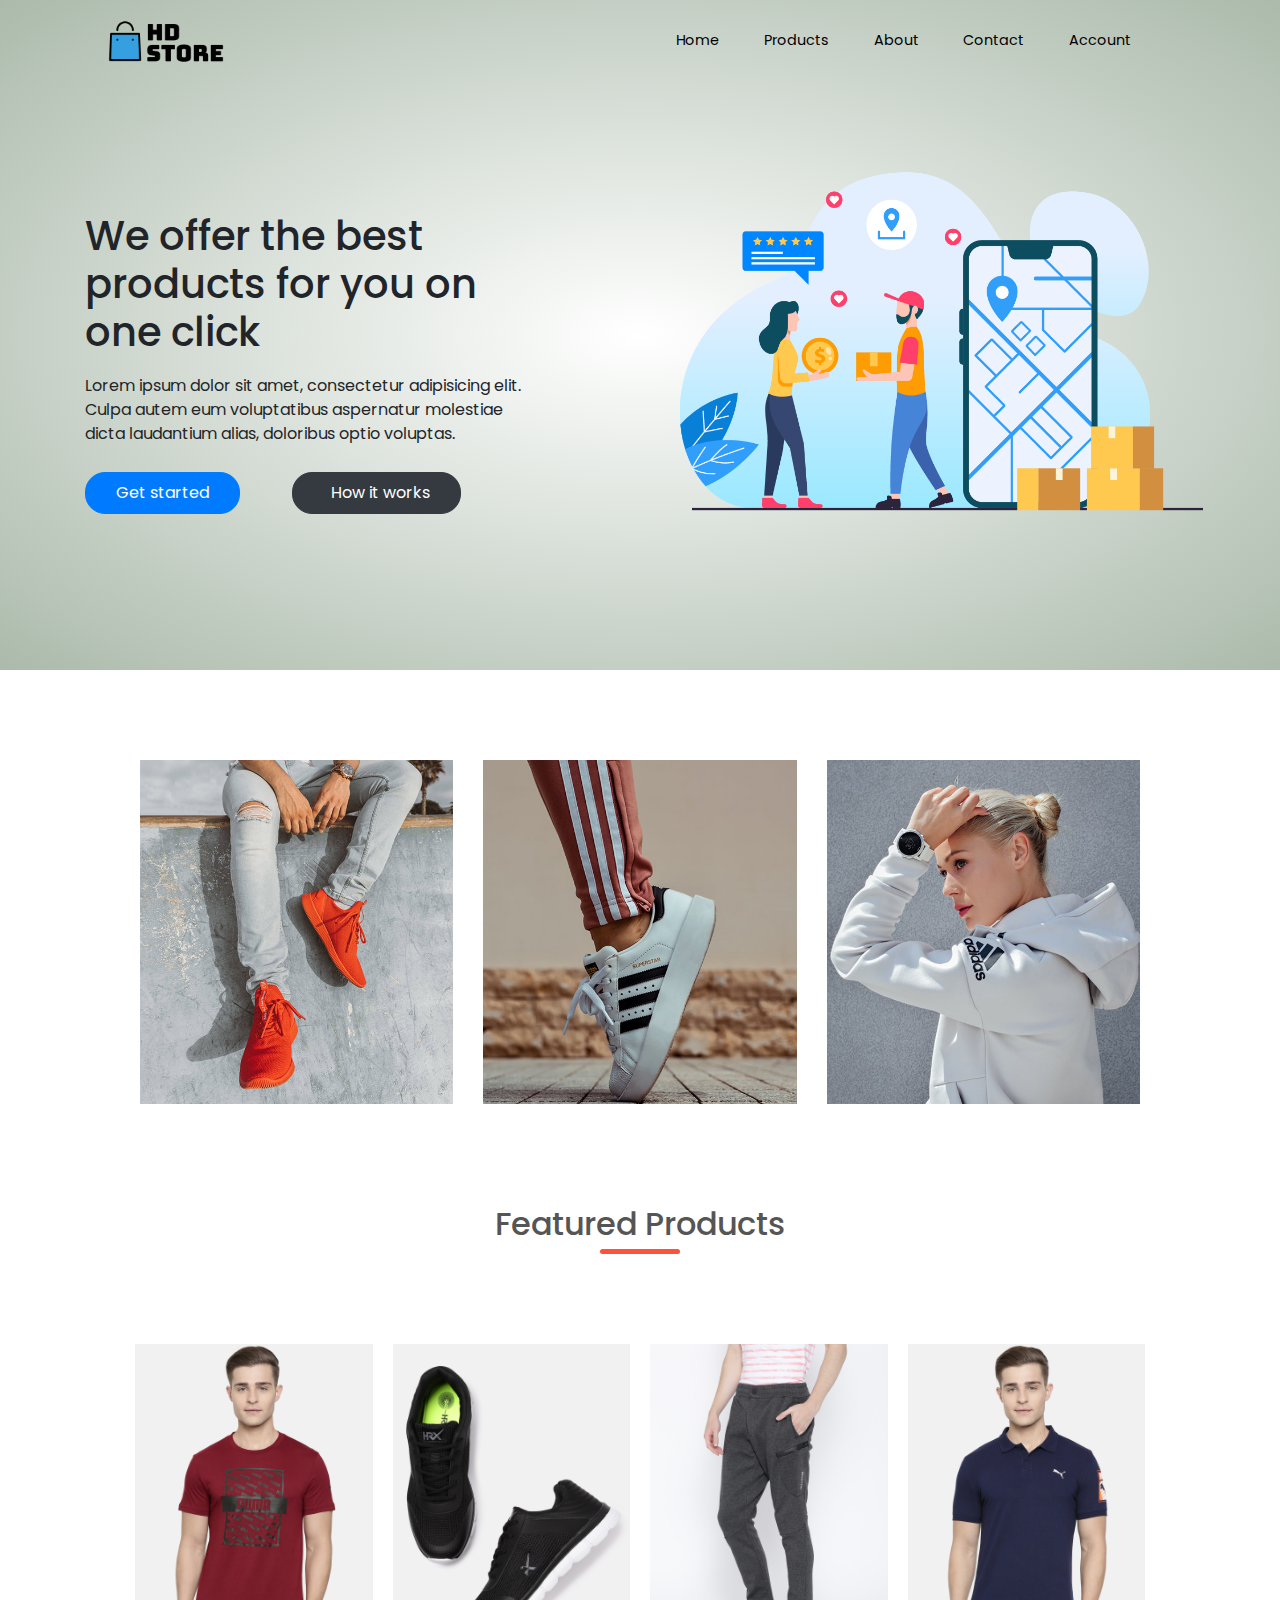
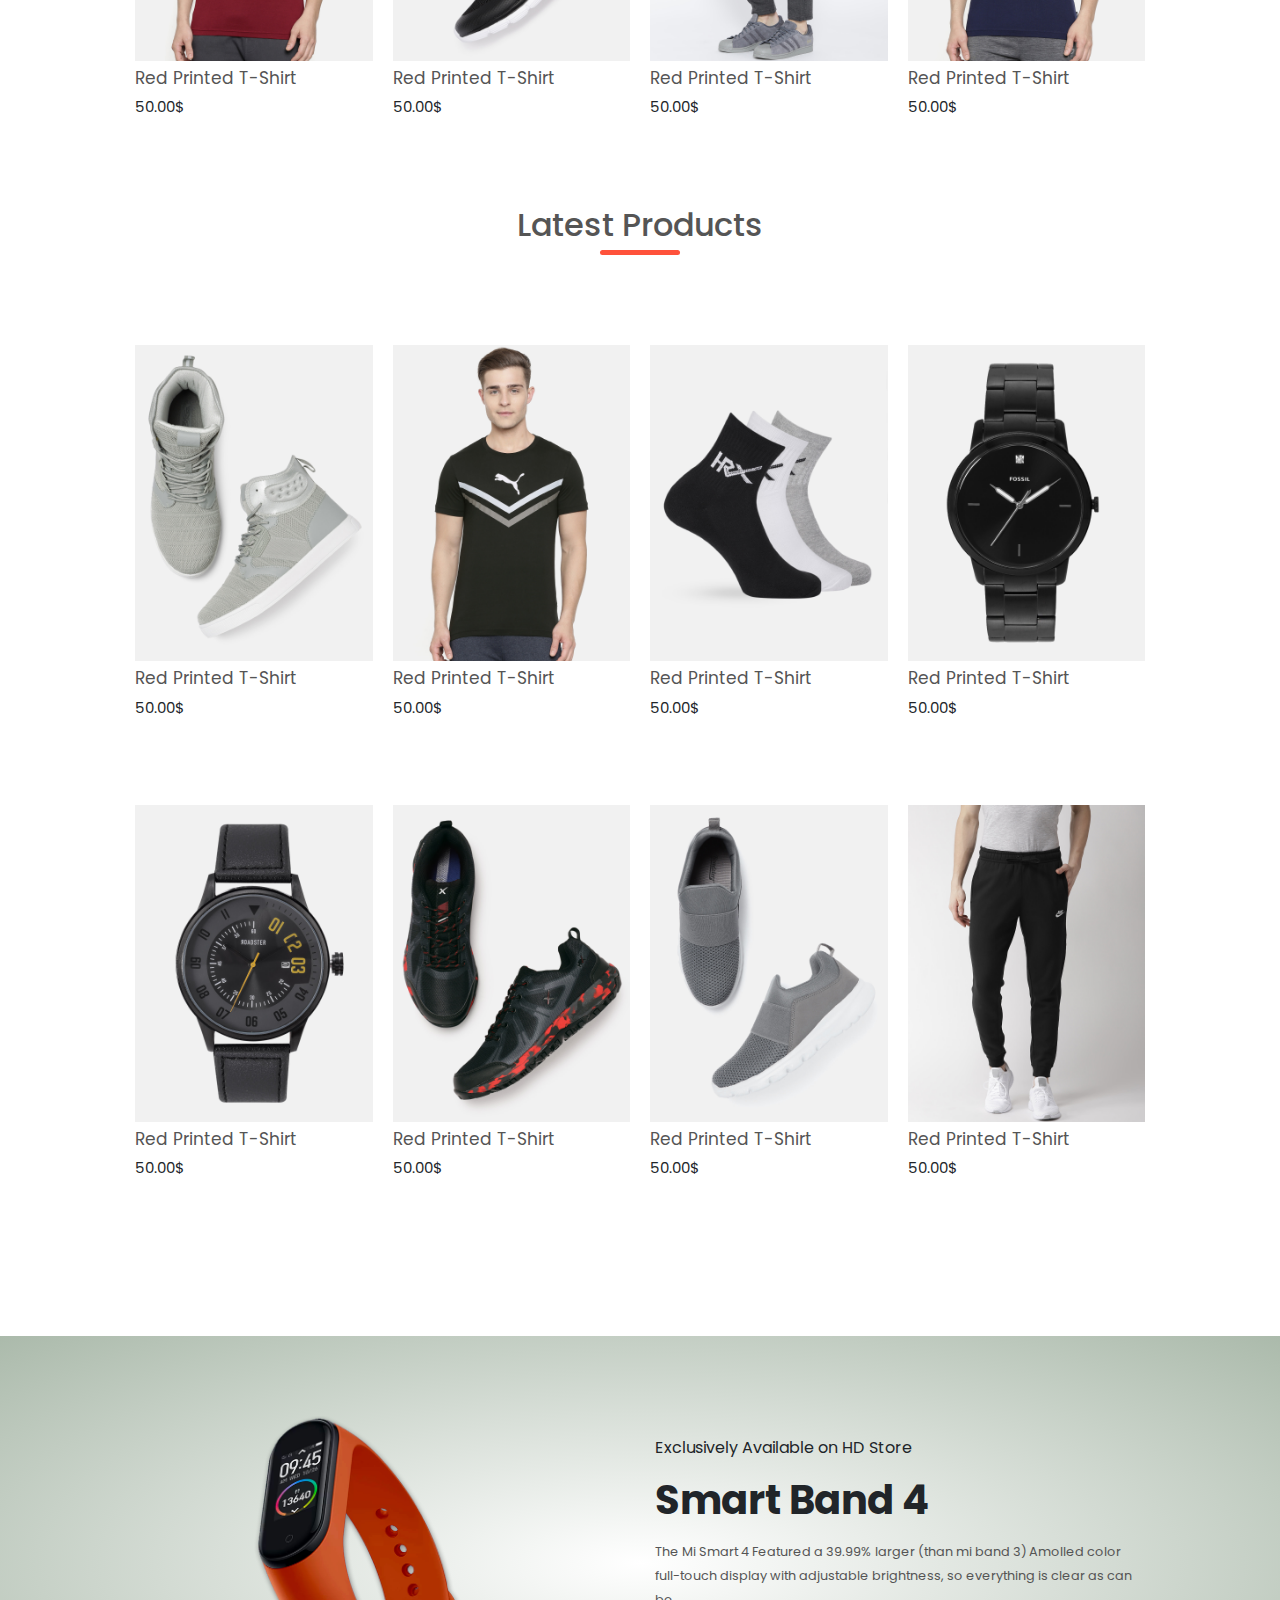
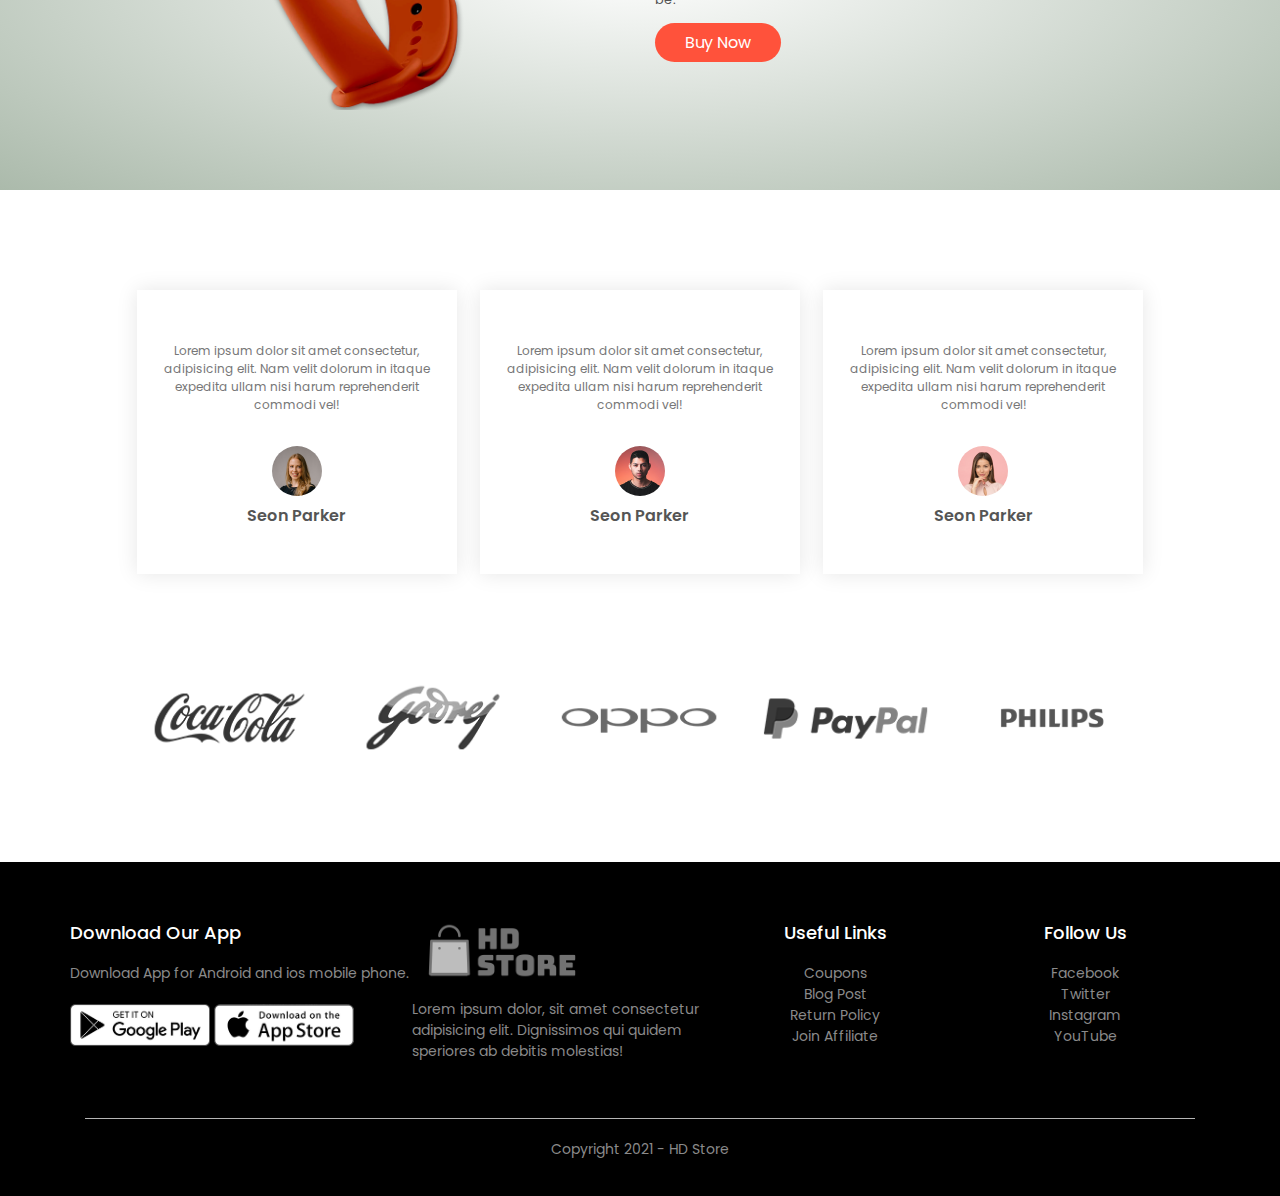
<file: index.html>
<!DOCTYPE html>
<html lang="en">
<head>
    <meta charset="UTF-8">
    <meta http-equiv="X-UA-Compatible" content="IE=edge">
    <meta name="viewport" content="width=device-width, initial-scale=1.0">
    <title>Ayoub Store</title>

    <script src="https://cdnjs.cloudflare.com/ajax/libs/jquery/3.6.0/jquery.min.js" integrity="sha512-894YE6QWD5I59HgZOGReFYm4dnWc1Qt5NtvYSaNcOP+u1T9qYdvdihz0PPSiiqn/+/3e7Jo4EaG7TubfWGUrMQ==" crossorigin="anonymous"></script>
    <script src="https://cdnjs.cloudflare.com/ajax/libs/popper.js/1.14.7/umd/popper.min.js" integrity="sha384-UO2eT0CpHqdSJQ6hJty5KVphtPhzWj9WO1clHTMGa3JDZwrnQq4sF86dIHNDz0W1" crossorigin="anonymous"></script>
    <script src="https://stackpath.bootstrapcdn.com/bootstrap/4.3.1/js/bootstrap.min.js" integrity="sha384-JjSmVgyd0p3pXB1rRibZUAYoIIy6OrQ6VrjIEaFf/nJGzIxFDsf4x0xIM+B07jRM" crossorigin="anonymous"></script>

    <link rel="stylesheet" href="https://stackpath.bootstrapcdn.com/bootstrap/4.3.1/css/bootstrap.min.css" integrity="sha384-ggOyR0iXCbMQv3Xipma34MD+dH/1fQ784/j6cY/iJTQUOhcWr7x9JvoRxT2MZw1T" crossorigin="anonymous">
    
    <link rel="stylesheet" href="https://pro.fontawesome.com/releases/v5.10.0/css/all.css" integrity="sha384-AYmEC3Yw5cVb3ZcuHtOA93w35dYTsvhLPVnYs9eStHfGJvOvKxVfELGroGkvsg+p" crossorigin="anonymous"/>
    <link rel="stylesheet" href="style.css">
</head>
<body>
    <header>
        <div class="container-fluid p-0">
          <nav class="navbar navbar-expand-lg">
            <a class="navbar-brand" href="#">
              <img src="assets/3419c8dfc20042f39cb61257fddbed87-up.png">
            </a>
            <button class="navbar-toggler" type="button" data-toggle="collapse" data-target="#navbarNav" aria-controls="navbarNav" aria-expanded="false" aria-label="Toggle navigation">
              <i class="fas fa-align-right text-dark"></i>
            </button>
            <div class="collapse navbar-collapse" id="navbarNav">
                <div class="mr-auto"></div>
              <ul class="navbar-nav">
                <li class="nav-item active">
                  <a class="nav-link" href="#">Home <span class="sr-only">(current)</span></a>
                </li>
                <li class="nav-item">
                  <a class="nav-link" href="#">Products</a>
                </li>
                <li class="nav-item">
                  <a class="nav-link" href="#">About</a>
                </li>
                <li class="nav-item">
                    <a class="nav-link" href="#">Contact</a>
                  </li>
                  <li class="nav-item">
                    <a class="nav-link" href="#">Account</a>
                  </li>
                  <li class="nav-item">
                    <a class="nav-link" href="#"><i class="fas fa-shopping-cart"></i></a>
                  </li>
                
              </ul>
            </div>
          </nav>
        </div>

        <div class="container text-center">
            <div class="row">
                <div class="col-md-5 col-sm-12 text-left">
                    <h1>We offer the best products for you on one click </h1>
                    <p>Lorem ipsum dolor sit amet, consectetur adipisicing elit. Culpa autem eum voluptatibus 
                        aspernatur molestiae dicta laudantium alias, doloribus optio voluptas.
                    </p>
                    <div class="btns">
                    
                      <button  class="btn btn-primary">Get started</button>
                      <button  class="btn btn-dark ml-5 bout1"><i class="fas fa-search pr-2"></i> How it works</button>
                    </div>
                   
                </div>

                <div class="col-md-7 col-sm-12">
                    <img src="assets/home.png" >
                </div>
            </div>
        </div>
    </header>

    <!---------featured categories---------------->
   
      <div class="categories container-fluid">
        <div class="row">
          <div class="col-md-4 col-sm-12">
            <img src="assets/category-1.jpg" alt="">
          </div>
          <div class="col-md-4 col-sm-12">
            <img src="assets/category-2.jpg" alt="">
          </div>
          <div class="col-md-4 col-sm-12">
            <img src="assets/category-3.jpg" alt="">
          </div>
        </div>
      </div>

       <!---------featured products---------------->
       <div class="products container-fluid ">
         <h2 class="title">Featured Products</h2>
         <div class="row">
           <div class="col-md-3 col-sm-12">
             <img src="assets/product-1.jpg" >
             <h4>Red Printed T-Shirt</h4>
             <div class="rating">
              <i class="fas fa-star"></i>
              <i class="fas fa-star"></i>
              <i class="fas fa-star"></i>
              <i class="fas fa-star-half-alt"></i>
              <i class="far fa-star"></i>
              <i class="far fa-star"></i>
              
             </div>
             <p>50.00$</p>
           </div>
           <div class="col-md-3 col-sm-12">
            <img src="assets/product-2.jpg" >
            <h4>Red Printed T-Shirt</h4>
            <div class="rating">
             <i class="fas fa-star"></i>
             <i class="fas fa-star"></i>
             <i class="fas fa-star"></i>
             <i class="fas fa-star"></i>
             <i class="fas fa-star-half-alt"></i>
             <i class="far fa-star"></i>
             
             
            </div>
            <p>50.00$</p>
          </div>

          <div class="col-md-3 col-sm-12">
            <img src="assets/product-3.jpg" >
            <h4>Red Printed T-Shirt</h4>
            <div class="rating">
             <i class="fas fa-star"></i>
             <i class="fas fa-star"></i>
             <i class="fas fa-star-half-alt"></i>
             
             <i class="far fa-star"></i>
             <i class="far fa-star"></i>
             <i class="far fa-star"></i>
             
            </div>
            <p>50.00$</p>
          </div>

          <div class="col-md-3 col-sm-12">
            <img src="assets/product-4.jpg" >
            <h4>Red Printed T-Shirt</h4>
            <div class="rating">
             <i class="fas fa-star"></i>
             <i class="fas fa-star"></i>
             <i class="fas fa-star"></i>
             <i class="fas fa-star"></i>
             <i class="far fa-star"></i>
             <i class="far fa-star"></i>
             
            </div>
            <p>50.00$</p>
          </div>
         </div>

         <h2 class="title">Latest Products</h2>
         <div class="row">
          <div class="col-md-3 col-sm-12">
            <img src="assets/product-5.jpg" >
            <h4>Red Printed T-Shirt</h4>
            <div class="rating">
             <i class="fas fa-star"></i>
             <i class="fas fa-star"></i>
             <i class="fas fa-star"></i>
             <i class="fas fa-star-half-alt"></i>
             <i class="far fa-star"></i>
             <i class="far fa-star"></i>
             
            </div>
            <p>50.00$</p>
          </div>
          <div class="col-md-3 col-sm-12">
           <img src="assets/product-6.jpg" >
           <h4>Red Printed T-Shirt</h4>
           <div class="rating">
            <i class="fas fa-star"></i>
            <i class="fas fa-star"></i>
            <i class="fas fa-star"></i>
            <i class="fas fa-star"></i>
            <i class="fas fa-star-half-alt"></i>
            <i class="far fa-star"></i>
            
            
           </div>
           <p>50.00$</p>
         </div>

         <div class="col-md-3 col-sm-12">
           <img src="assets/product-7.jpg" >
           <h4>Red Printed T-Shirt</h4>
           <div class="rating">
            <i class="fas fa-star"></i>
            <i class="fas fa-star"></i>
            <i class="fas fa-star-half-alt"></i>
            
            <i class="far fa-star"></i>
            <i class="far fa-star"></i>
            <i class="far fa-star"></i>
            
           </div>
           <p>50.00$</p>
         </div>

         <div class="col-md-3 col-sm-12">
           <img src="assets/product-8.jpg" >
           <h4>Red Printed T-Shirt</h4>
           <div class="rating">
            <i class="fas fa-star"></i>
            <i class="fas fa-star"></i>
            <i class="fas fa-star"></i>
            <i class="fas fa-star"></i>
            <i class="far fa-star"></i>
            <i class="far fa-star"></i>
            
           </div>
           <p>50.00$</p>
         </div>

         <div class="col-md-3 col-sm-12">
          <img src="assets/product-9.jpg" >
          <h4>Red Printed T-Shirt</h4>
          <div class="rating">
           <i class="fas fa-star"></i>
           <i class="fas fa-star"></i>
           <i class="fas fa-star"></i>
           <i class="fas fa-star"></i>
           <i class="far fa-star"></i>
           <i class="far fa-star"></i>
           
          </div>
          <p>50.00$</p>
        </div>

        <div class="col-md-3 col-sm-12">
          <img src="assets/product-10.jpg" >
          <h4>Red Printed T-Shirt</h4>
          <div class="rating">
           <i class="fas fa-star"></i>
           <i class="fas fa-star"></i>
           <i class="fas fa-star"></i>
           <i class="fas fa-star"></i>
           <i class="far fa-star"></i>
           <i class="far fa-star"></i>
           
          </div>
          <p>50.00$</p>
        </div>

        <div class="col-md-3 col-sm-12">
          <img src="assets/product-11.jpg" >
          <h4>Red Printed T-Shirt</h4>
          <div class="rating">
           <i class="fas fa-star"></i>
           <i class="fas fa-star"></i>
           <i class="fas fa-star"></i>
           <i class="fas fa-star"></i>
           <i class="far fa-star"></i>
           <i class="far fa-star"></i>
           
          </div>
          <p>50.00$</p>
        </div>

        <div class="col-md-3 col-sm-12">
          <img src="assets/product-12.jpg" >
          <h4>Red Printed T-Shirt</h4>
          <div class="rating">
           <i class="fas fa-star"></i>
           <i class="fas fa-star"></i>
           <i class="fas fa-star"></i>
           <i class="fas fa-star"></i>
           <i class="far fa-star"></i>
           <i class="far fa-star"></i>
           
          </div>
          <p>50.00$</p>
        </div>
        </div>
       </div>
       <!-----------Offer section-------->
       <div class="offer container-fluid">
          <div class="row">
            <div class="col-md-6 col-sm-12">
              <img src="assets/exclusive.png" class="offer-img">
            </div>
            <div class="col-md-6 col-sm-12">
              <p>Exclusively Available on HD Store</p>
              <h1>Smart Band 4</h1>
              <small>The Mi Smart 4 Featured  a 39.99% larger (than mi band 3) Amolled color 
                full-touch display with adjustable brightness, so everything is clear as can be. </small>
                <div class="btndiv">
                <a href="#" class="btnOrg">Buy Now </a>
              </div>
            </div>
          </div>
       </div>

       <!-----------Testimonial section-------->
       <div class="testimonial container-fluid">
        <div class="row">
          <div class="col-md-4 col-sm-12">
            <i class="fas fa-quote-left"></i>
            <p>Lorem ipsum dolor sit amet consectetur, adipisicing elit.
               Nam velit dolorum in itaque expedita ullam nisi harum reprehenderit 
               commodi vel!</p>
               <div class="rating">
                <i class="fas fa-star"></i>
                <i class="fas fa-star"></i>
                <i class="fas fa-star"></i>
                <i class="fas fa-star-half-alt"></i>
                <i class="far fa-star"></i>
                <i class="far fa-star"></i>
                
               </div>
               <img src="assets/user-1.png" alt="">
               <h3>Seon Parker</h3>
          </div>

          <div class="col-md-4 col-sm-12">
            <i class="fas fa-quote-left"></i>
            <p>Lorem ipsum dolor sit amet consectetur, adipisicing elit.
               Nam velit dolorum in itaque expedita ullam nisi harum reprehenderit 
               commodi vel!</p>
               <div class="rating">
                <i class="fas fa-star"></i>
                <i class="fas fa-star"></i>
                <i class="fas fa-star"></i>
                <i class="fas fa-star-half-alt"></i>
                <i class="far fa-star"></i>
                <i class="far fa-star"></i>
                
               </div>
               <img src="assets/user-2.png" alt="">
               <h3>Seon Parker</h3>
          </div>

          <div class="col-md-4 col-sm-12">
            <i class="fas fa-quote-left"></i>
            <p>Lorem ipsum dolor sit amet consectetur, adipisicing elit.
               Nam velit dolorum in itaque expedita ullam nisi harum reprehenderit 
               commodi vel!</p>
               <div class="rating">
                <i class="fas fa-star"></i>
                <i class="fas fa-star"></i>
                <i class="fas fa-star"></i>
                <i class="fas fa-star-half-alt"></i>
                <i class="far fa-star"></i>
                <i class="far fa-star"></i>
                
               </div>
               <img src="assets/user-3.png" alt="">
               <h3>Seon Parker</h3>
          </div>
        </div>
       </div>

       <div class="brands container-fluid">
        <div class="row">
          <div class="col">
             <img src="assets/logo-coca-cola.png" >
          </div>
          <div class="col">
            <img src="assets/logo-godrej.png" >
          </div>
          <div class="col">
            <img src="assets/logo-oppo.png" >
          </div>
          <div class="col">
            <img src="assets/logo-paypal.png" >
          </div>
          <div class="col">
            <img src="assets/logo-philips.png" >
          </div>
       </div>
       </div>

    <footer>
      <div class="container">
        <div class="row">
          <div class="col1">
            <h3>Download Our App</h3>
            <p>Download App for Android and ios mobile phone.</p>
            <div class="app-logo">
              <img src="assets/play-store.png" >
              <img src="assets/app-store.png">
            </div>
          </div>
          <div class="col2">
            <img src="assets/3419c8dfc20042f39cb61257fddbed87-up-footer.png" alt="">
            <p>Lorem ipsum dolor, sit amet consectetur adipisicing elit. Dignissimos
               qui quidem speriores ab debitis molestias!</p>
          </div>
          <div class="col3">
            <h3>Useful Links</h3>
            <ul>
              <li>Coupons</li>
              <li>Blog Post</li>
              <li>Return Policy</li>
              <li>Join Affiliate</li>
            </ul>
          </div>

          <div class="col4">
            <h3>Follow Us</h3>
            <ul>
              <li>Facebook</li>
              <li>Twitter</li>
              <li>Instagram</li>
              <li>YouTube</li>
            </ul>
          </div>
        </div>
        <hr>
        <p class="copyright">Copyright 2021 - HD Store</p>
      </div>

    </footer>

</body>
</html>
</file>
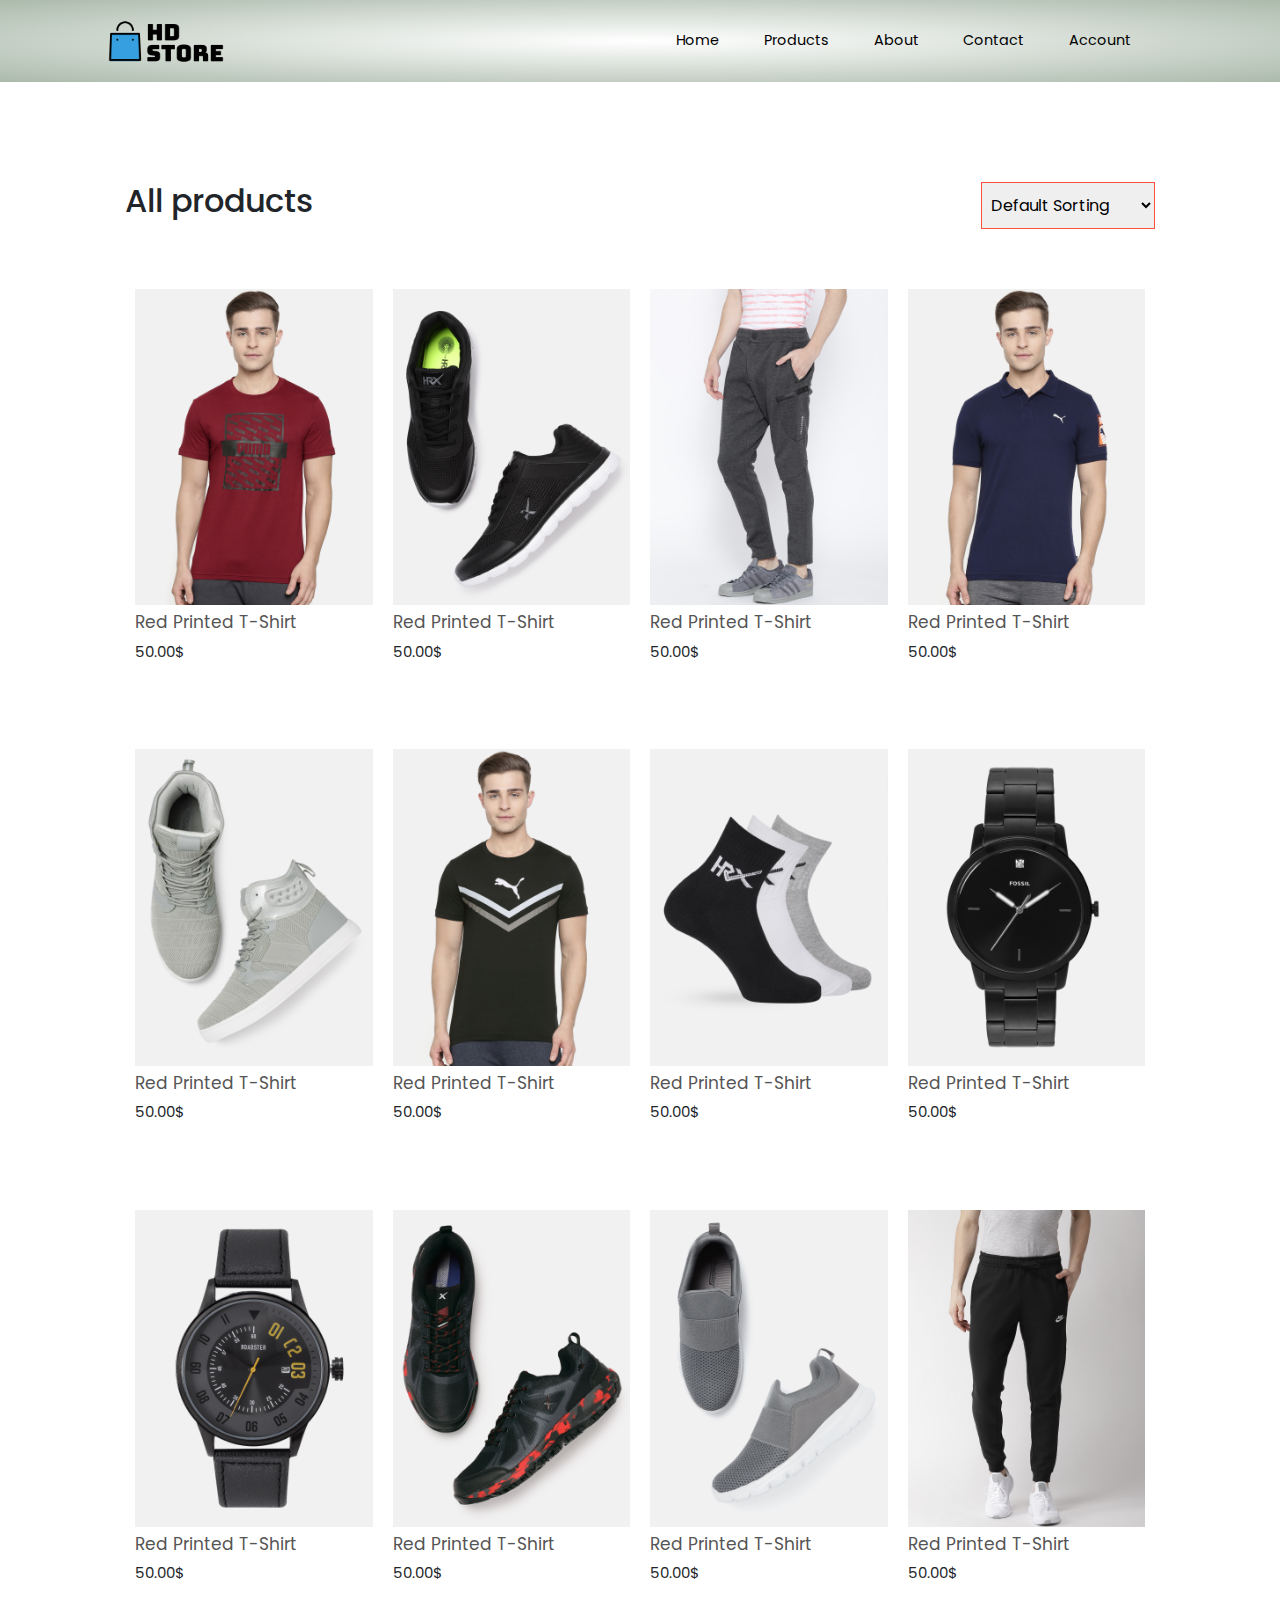
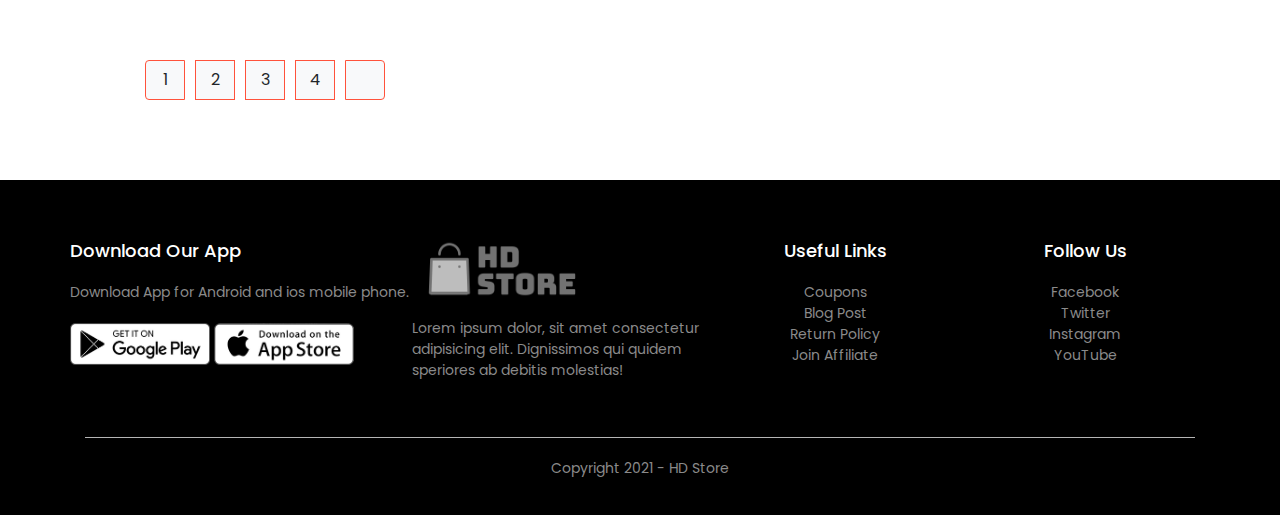
<file: products.html>
<!DOCTYPE html>
<html lang="en">
<head>
    <meta charset="UTF-8">
    <meta http-equiv="X-UA-Compatible" content="IE=edge">
    <meta name="viewport" content="width=device-width, initial-scale=1.0">
    <title>All products - Ayoub Store</title>

    <script src="https://cdnjs.cloudflare.com/ajax/libs/jquery/3.6.0/jquery.min.js" integrity="sha512-894YE6QWD5I59HgZOGReFYm4dnWc1Qt5NtvYSaNcOP+u1T9qYdvdihz0PPSiiqn/+/3e7Jo4EaG7TubfWGUrMQ==" crossorigin="anonymous"></script>
    <script src="https://cdnjs.cloudflare.com/ajax/libs/popper.js/1.14.7/umd/popper.min.js" integrity="sha384-UO2eT0CpHqdSJQ6hJty5KVphtPhzWj9WO1clHTMGa3JDZwrnQq4sF86dIHNDz0W1" crossorigin="anonymous"></script>
    <script src="https://stackpath.bootstrapcdn.com/bootstrap/4.3.1/js/bootstrap.min.js" integrity="sha384-JjSmVgyd0p3pXB1rRibZUAYoIIy6OrQ6VrjIEaFf/nJGzIxFDsf4x0xIM+B07jRM" crossorigin="anonymous"></script>

    <link rel="stylesheet" href="https://stackpath.bootstrapcdn.com/bootstrap/4.3.1/css/bootstrap.min.css" integrity="sha384-ggOyR0iXCbMQv3Xipma34MD+dH/1fQ784/j6cY/iJTQUOhcWr7x9JvoRxT2MZw1T" crossorigin="anonymous">
    
    <link rel="stylesheet" href="https://pro.fontawesome.com/releases/v5.10.0/css/all.css" integrity="sha384-AYmEC3Yw5cVb3ZcuHtOA93w35dYTsvhLPVnYs9eStHfGJvOvKxVfELGroGkvsg+p" crossorigin="anonymous"/>
    <link rel="stylesheet" href="style.css">
</head>
<body>
    <header>
        <div class="container-fluid p-0">
          <nav class="navbar navbar-expand-lg">
            <a class="navbar-brand" href="#">
              <img src="assets/3419c8dfc20042f39cb61257fddbed87-up.png">
            </a>
            <button class="navbar-toggler" type="button" data-toggle="collapse" data-target="#navbarNav" aria-controls="navbarNav" aria-expanded="false" aria-label="Toggle navigation">
              <i class="fas fa-align-right text-dark"></i>
            </button>
            <div class="collapse navbar-collapse" id="navbarNav">
                <div class="mr-auto"></div>
              <ul class="navbar-nav">
                <li class="nav-item active">
                  <a class="nav-link" href="#">Home <span class="sr-only">(current)</span></a>
                </li>
                <li class="nav-item">
                  <a class="nav-link" href="#">Products</a>
                </li>
                <li class="nav-item">
                  <a class="nav-link" href="#">About</a>
                </li>
                <li class="nav-item">
                    <a class="nav-link" href="#">Contact</a>
                  </li>
                  <li class="nav-item">
                    <a class="nav-link" href="#">Account</a>
                  </li>
                  <li class="nav-item">
                    <a class="nav-link" href="#"><i class="fas fa-shopping-cart"></i></a>
                  </li>
                
              </ul>
            </div>
          </nav>
        </div>

        
    </header>

    

      
       <div class="products container-fluid ">

        <div class="row row-2">
          <h2>All products</h2>
          <select name="" id="">
            <option>Default Sorting</option>
            <option>Sort by price</option>
            <option>Sort by popularity</option>
            <option>Sort by rating</option>
            <option>Sort by sale</option>
          </select>
        </div>
        
         <div class="row">
           <div class="col-md-3 col-sm-12">
             <img src="assets/product-1.jpg" >
             <h4>Red Printed T-Shirt</h4>
             <div class="rating">
              <i class="fas fa-star"></i>
              <i class="fas fa-star"></i>
              <i class="fas fa-star"></i>
              <i class="fas fa-star-half-alt"></i>
              <i class="far fa-star"></i>
              <i class="far fa-star"></i>
              
             </div>
             <p>50.00$</p>
           </div>
           <div class="col-md-3 col-sm-12">
            <img src="assets/product-2.jpg" >
            <h4>Red Printed T-Shirt</h4>
            <div class="rating">
             <i class="fas fa-star"></i>
             <i class="fas fa-star"></i>
             <i class="fas fa-star"></i>
             <i class="fas fa-star"></i>
             <i class="fas fa-star-half-alt"></i>
             <i class="far fa-star"></i>
             
             
            </div>
            <p>50.00$</p>
          </div>

          <div class="col-md-3 col-sm-12">
            <img src="assets/product-3.jpg" >
            <h4>Red Printed T-Shirt</h4>
            <div class="rating">
             <i class="fas fa-star"></i>
             <i class="fas fa-star"></i>
             <i class="fas fa-star-half-alt"></i>
             
             <i class="far fa-star"></i>
             <i class="far fa-star"></i>
             <i class="far fa-star"></i>
             
            </div>
            <p>50.00$</p>
          </div>

          <div class="col-md-3 col-sm-12">
            <img src="assets/product-4.jpg" >
            <h4>Red Printed T-Shirt</h4>
            <div class="rating">
             <i class="fas fa-star"></i>
             <i class="fas fa-star"></i>
             <i class="fas fa-star"></i>
             <i class="fas fa-star"></i>
             <i class="far fa-star"></i>
             <i class="far fa-star"></i>
             
            </div>
            <p>50.00$</p>
          </div>
         </div>

         <div class="row">
          <div class="col-md-3 col-sm-12">
            <img src="assets/product-5.jpg" >
            <h4>Red Printed T-Shirt</h4>
            <div class="rating">
             <i class="fas fa-star"></i>
             <i class="fas fa-star"></i>
             <i class="fas fa-star"></i>
             <i class="fas fa-star-half-alt"></i>
             <i class="far fa-star"></i>
             <i class="far fa-star"></i>
             
            </div>
            <p>50.00$</p>
          </div>
          <div class="col-md-3 col-sm-12">
           <img src="assets/product-6.jpg" >
           <h4>Red Printed T-Shirt</h4>
           <div class="rating">
            <i class="fas fa-star"></i>
            <i class="fas fa-star"></i>
            <i class="fas fa-star"></i>
            <i class="fas fa-star"></i>
            <i class="fas fa-star-half-alt"></i>
            <i class="far fa-star"></i>
            
            
           </div>
           <p>50.00$</p>
         </div>

         <div class="col-md-3 col-sm-12">
           <img src="assets/product-7.jpg" >
           <h4>Red Printed T-Shirt</h4>
           <div class="rating">
            <i class="fas fa-star"></i>
            <i class="fas fa-star"></i>
            <i class="fas fa-star-half-alt"></i>
            
            <i class="far fa-star"></i>
            <i class="far fa-star"></i>
            <i class="far fa-star"></i>
            
           </div>
           <p>50.00$</p>
         </div>

         <div class="col-md-3 col-sm-12">
           <img src="assets/product-8.jpg" >
           <h4>Red Printed T-Shirt</h4>
           <div class="rating">
            <i class="fas fa-star"></i>
            <i class="fas fa-star"></i>
            <i class="fas fa-star"></i>
            <i class="fas fa-star"></i>
            <i class="far fa-star"></i>
            <i class="far fa-star"></i>
            
           </div>
           <p>50.00$</p>
         </div>

         <div class="col-md-3 col-sm-12">
          <img src="assets/product-9.jpg" >
          <h4>Red Printed T-Shirt</h4>
          <div class="rating">
           <i class="fas fa-star"></i>
           <i class="fas fa-star"></i>
           <i class="fas fa-star"></i>
           <i class="fas fa-star"></i>
           <i class="far fa-star"></i>
           <i class="far fa-star"></i>
           
          </div>
          <p>50.00$</p>
        </div>

        <div class="col-md-3 col-sm-12">
          <img src="assets/product-10.jpg" >
          <h4>Red Printed T-Shirt</h4>
          <div class="rating">
           <i class="fas fa-star"></i>
           <i class="fas fa-star"></i>
           <i class="fas fa-star"></i>
           <i class="fas fa-star"></i>
           <i class="far fa-star"></i>
           <i class="far fa-star"></i>
           
          </div>
          <p>50.00$</p>
        </div>

        <div class="col-md-3 col-sm-12">
          <img src="assets/product-11.jpg" >
          <h4>Red Printed T-Shirt</h4>
          <div class="rating">
           <i class="fas fa-star"></i>
           <i class="fas fa-star"></i>
           <i class="fas fa-star"></i>
           <i class="fas fa-star"></i>
           <i class="far fa-star"></i>
           <i class="far fa-star"></i>
           
          </div>
          <p>50.00$</p>
        </div>

        <div class="col-md-3 col-sm-12">
          <img src="assets/product-12.jpg" >
          <h4>Red Printed T-Shirt</h4>
          <div class="rating">
           <i class="fas fa-star"></i>
           <i class="fas fa-star"></i>
           <i class="fas fa-star"></i>
           <i class="fas fa-star"></i>
           <i class="far fa-star"></i>
           <i class="far fa-star"></i>
           
          </div>
          <p>50.00$</p>
        </div>
        </div>
         <div class="page-btn">
        <div class="btn-toolbar" role="toolbar" aria-label="Toolbar with button groups">
          <div class="btn-group mr-2" role="group" aria-label="First group">
            <button type="button" class="btn btn-light">1</button>
            <button type="button" class="btn btn-light">2</button>
            <button type="button" class="btn btn-light">3</button>
            <button type="button" class="btn btn-light">4</button>
            <button type="button" class="btn btn-light"><i class="fas fa-arrow-right"></i></button>
          </div>
          
        </div>

      </div>

       </div>
       

    <footer>
      <div class="container">
        <div class="row">
          <div class="col1">
            <h3>Download Our App</h3>
            <p>Download App for Android and ios mobile phone.</p>
            <div class="app-logo">
              <img src="assets/play-store.png" >
              <img src="assets/app-store.png">
            </div>
          </div>
          <div class="col2">
            <img src="assets/3419c8dfc20042f39cb61257fddbed87-up-footer.png" alt="">
            <p>Lorem ipsum dolor, sit amet consectetur adipisicing elit. Dignissimos
               qui quidem speriores ab debitis molestias!</p>
          </div>
          <div class="col3">
            <h3>Useful Links</h3>
            <ul>
              <li>Coupons</li>
              <li>Blog Post</li>
              <li>Return Policy</li>
              <li>Join Affiliate</li>
            </ul>
          </div>

          <div class="col4">
            <h3>Follow Us</h3>
            <ul>
              <li>Facebook</li>
              <li>Twitter</li>
              <li>Instagram</li>
              <li>YouTube</li>
            </ul>
          </div>
        </div>
        <hr>
        <p class="copyright">Copyright 2021 - HD Store</p>
      </div>

    </footer>

</body>
</html>
</file>
<file: style.css>
@import url('https://fonts.googleapis.com/css2?family=Poppins:wght@300;400;500;700&display=swap');

* {
    box-sizing: border-box;

}

body {
    font-family: 'Poppins', sans-serif;
}

header {
    overflow-x: hidden;
    background: radial-gradient(#fff, #abbaab);
    overflow-y: hidden;
    max-height: 670px;
}

header .nav-item:last-child {
    padding-right: 5rem;
}

header .nav-item {
    padding: 0.9em;
}


header a {
    font-size: 0.9em;
}

header a.nav-link:hover {
    color: blue;
    box-shadow: 0px 2px 15px 0px rgba(0, 0, 0, 0.2);
    border-radius: 10px;
}

header .navbar-brand {
    padding-left: 5rem;
    color: black;
}


header .navbar-brand img {
    width: 70%;
}


header .nav-item .nav-link {
    color: black;
}

header .row .col-md-5 {
    padding-top: 130px;
}

header .row .col-md-7 {
    padding-bottom: 80px;
}

header .row .col-md-7 img {
    width: 100%;
    margin-top: -40px;
    margin-left: 70px;

}

header .row .col-md-5 h1 {
    font-size: 40px;
    font-weight: 500;
}

/*header .row .col-md-5 .btns button {
    display: inline-block;
}*/

header .row .col-md-5 p {
    padding: 10px 0;
    line-height: 1.5em;
}

header .row .col-md-5 .btn {
    padding: 8px 30px;
    border-radius: 20px;
}

.categories {
    margin: 90px 0;
}

.categories .row {
    max-width: 1080px;
    margin: auto;
    padding-left: 25px;
    padding-right: 25px;
}



.categories .row .col-md-4 img {
    width: 100%;
}

/*All products*/
.products .row-2 {
    justify-content: space-between;
    margin: 100px auto 50px !important;
}

select {
    border: 1px solid #ff523b;
    padding: 5px;
}

select:focus {
    outline: none;
}

.page-btn {
    margin: 0 120px 80px;
}

.page-btn .btn.btn-light {
    border: 1px solid #ff523b;
    margin-left: 10px;
    width: 40px;
    height: 40px;
}

.products .row {
    max-width: 1080px;
    margin: auto;
    padding-left: 25px;
    padding-right: 25px;
}

.products .title {
    text-align: center;
    margin: 0 auto 80px;
    line-height: 60px;
    color: #555;
    position: relative;
}

.products .title::after {
    content: '';
    background: #ff523b;
    width: 80px;
    height: 5px;
    border-radius: 5px;
    position: absolute;
    left: 50%;
    bottom: 0;
    transform: translateX(-50%);
}

.products .row .col-md-3 {
    padding: 10px;
    min-width: 200px;
    margin-bottom: 50px;
    transition: transform 0.5s;
}

.products .row .col-md-3:hover {
    transform: translateY(-5px);
}

.products .row .col-md-3 img {
    width: 100%;
}

.products .row .col-md-3 h4 {
    color: #555;
    font-size: 17px;
    margin-top: 7px;
    font-weight: normal;
}

.products .row .col-md-3 p {
    font-size: 15px;
}

.rating .fas,
.rating .far {
    color: #ff523b;
}

.offer {
    background: radial-gradient(#fff, #abbaab);
    margin-top: 80px;
    padding: 30px 0;
}

.offer .row {
    max-width: 1080px;
    margin: auto;
    padding-left: 25px;
    padding-right: 25px;
}

.offer .row .col-md-6:last-child {
    padding-top: 70px;
}

.offer .row .offer-img {
    width: 90%;
    padding: 50px;
}

.offer .row .col-md-6 h1 {
    font-weight: bold;
    margin: 15px 0;
}

small {
    color: #555;

}

.btnOrg {
    background: #ff523b;
    color: #fff;
    padding: 8px 30px;
    border-radius: 30px;
    transition: background 0.5s;
}

.btnOrg:hover {
    background: #563434;
    text-decoration: none;
    color: #fff;
}

.btndiv {
    margin-top: 20px;
}

.testimonial {
    padding-top: 100px;
}

.testimonial .row {
    max-width: 1080px;
    margin: auto;
    padding-left: 25px;
    padding-right: 25px;
}

.testimonial .col-md-4 {
    text-align: center;
    padding: 40px 20px;
    box-shadow: 0 0 20px 0px rgba(0, 0, 0, 0.1);
    max-width: 320px;
    margin: auto;
    cursor: pointer;
    transition: transform 0.5s;
}

.testimonial .col-md-4:hover {
    transform: translateY(-10px);
}

.testimonial .row img {
    width: 50px;
    margin-top: 20px;
    border-radius: 50%;
}

.fas.fa-quote-left {
    font-size: 34px;
    color: #ff523b;
}

.testimonial .row p {
    font-size: 12px;
    margin: 12px 0;
    color: #777;
}

.testimonial .row h3 {
    font-size: 16px;
    color: #555;
    font-weight: 600;
    margin-top: 10px;
}

.brands {
    margin: 100px auto;
}

.brands .row {
    max-width: 1080px;
    margin: auto;
    padding-left: 25px;
    padding-right: 25px;
}

.brands .row .col {
    width: 160px;
    /*max-width: 160px;
    margin: auto;*/
}

.brands .row .col img {
    width: 100%;
    cursor: pointer;
    filter: grayscale(100%);
}

.brands .row .col img:hover {
    filter: grayscale(0);
}

footer {
    background: #000;
    color: #8a8a8a;
    font-size: 14px;
    padding:
        60px 30px 20px;
}

footer p {
    color: #8a8a8a;
}

footer h3 {
    color: #fff;
    margin-bottom: 20px;
    font-size: 18px;
}

footer .col1,
footer .col2,
footer .col3,
footer .col4 {
    min-width: 250px;
    margin-bottom: 20px;
    margin-left: auto;
    margin-right: auto;
}

footer .col1 {
    flex-basis: 30%;
}

footer .col2 {
    flex: 1;
    text-align: left;
}

footer .col2 img {
    width: 180px;
    margin-bottom: 20px;
}

footer .col3,
footer .col4 {
    flex-basis: 12%;
    text-align: center;

}

footer ul {
    list-style-type: none;
    padding: 0 0;
}

.app-logo {
    margin-top: 20px;
}

.app-logo img {
    width: 140px;
}

footer hr {
    border: none;
    background: #b5b5b5;
    height: 1px;
    margin: 20px 0;
}

footer .copyright {
    text-align: center;
}


/* button du header-> less than 1200 width*/
@media only screen and (max-width: 1200px) {

    header .row .col-md-5 .btns {
        min-width: 400px;
    }

}




@media only screen and (max-width:1024px) {
    header {
        min-height: 700px;
    }

    header .navbar-brand {
        padding-left: 1rem;
    }

    header .row .col-md-7 img {
        width: 100%;
        margin-left: 70px;
        margin-top: 0;
    }

    .testimonial .col-md-4 {
        max-width: 280px;
    }

    footer .col2 {
        padding-left: 40px;
    }
}




@media only screen and (max-width:768px) {
    header .row .col-md-5 .btns button {
        font-size: 0.9em;
    }

    

    header .row .col-md-5 .btns button {
        font-size: 0.7em;
    }

    header {

        min-height: 700px;
    }

    .products .row .col-md-3 {
        margin: auto;
    }

    .offer {

        padding: 45px 0 30px;
    }

    .offer .row .col-md-6:last-child {
        padding-top: 30px;
    }

    .offer .row .offer-img {
        box-sizing: border-box;
        padding: 40px 25px 25px;
    }

    .testimonial .col-md-4 {
        max-width: 200px;
    }

    footer .col1 {
        flex-basis: 50%;
    }



}

@media only screen and (max-width:767px) {
    header {
        min-height: 850px;
    }

    header .row .col-md-7 img {
        margin: -2px auto 0;
        width: 70%;

    }



    header .row .col-md-5 .btns button {
        margin: 20px 10px 20px;

    }

    header .navbar-brand {
        padding-left: 0rem;
    }



    .categories .col-md-4 {
        padding-bottom: 15px;
    }

    .testimonial .col-md-4 {
        margin-bottom: 30px;
        max-width: 240px;
    }

    footer {
        text-align: left;
    }

    .app-logo img {
        margin-bottom: 10px;
    }

    footer .col1,
    footer .col2,
    footer .col3,
    footer .col4 {
        text-align: left;
        margin: 20px;
    }

    footer .col2 {
        padding-left: 0;
    }
}

@media only screen and (max-width:425px) {
    header {
        min-height: 850px;
    }

    header .row .col-md-7 img {
        margin: -2px auto 0;
        width: 90%;

    }



    header .row .col-md-5 .btns button {
        margin: 20px 10px 20px;

    }

    header .navbar-brand {
        padding-left: 0rem;
    }



    .categories .col-md-4 {
        padding-bottom: 15px;
    }

    .testimonial .col-md-4 {
        margin-bottom: 30px;
        max-width: 240px;
    }

    footer {
        text-align: left;
    }

    .app-logo img {
        margin-bottom: 10px;
    }

    footer .col1,
    footer .col2,
    footer .col3,
    footer .col4 {
        text-align: left;
        margin: 20px;
    }

    footer .col2 {
        padding-left: 0;
    }
}

@media only screen and (max-width:375px) {
    header .row .col-md-5 .btns button {
        margin: auto;
    }
}

@media only screen and (max-width:320px) {
    header .row .col-md-7 img {
        width: 70%;
        margin-top: 20px;
    }

    header .row .col-md-5 .btns {
        position: relative;
    }

    header .row .col-md-5 .btns button:last-child {
        position: absolute;
        right: 100px;

    }
}
</file>
